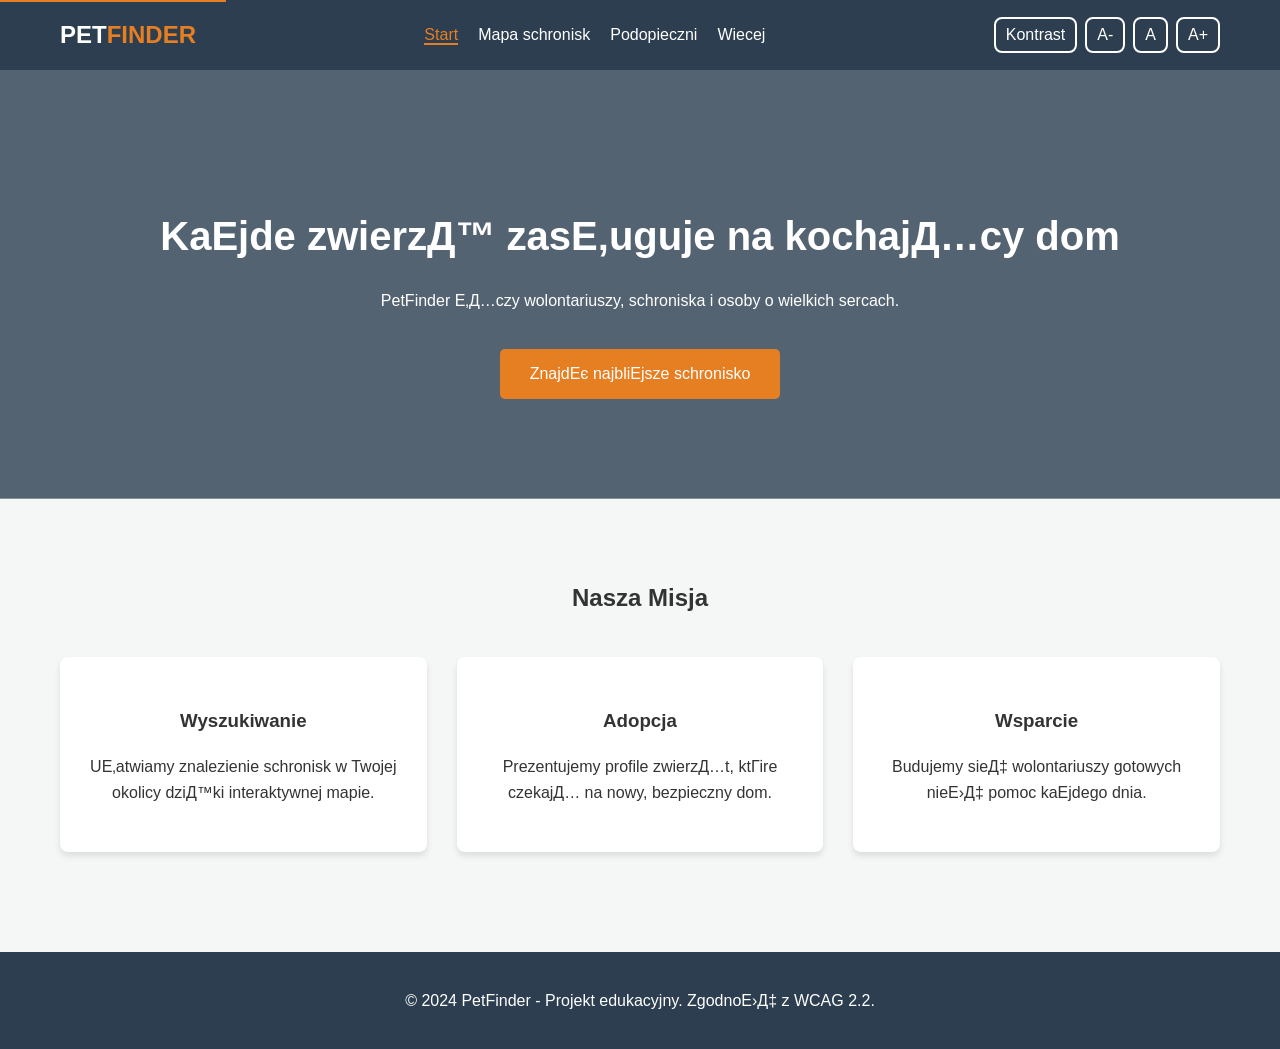
<file: index.html>
<!DOCTYPE html>
<html lang="pl">
<head>
    <meta charset="UTF-8">
    <meta name="viewport" content="width=device-width, initial-scale=1.0">
    <title>PetFinder - Pomagamy zwierzД™tom znaleЕєД‡ dom</title>
    <link rel="stylesheet" href="style.css">
</head>
<body>

    <a href="#main-content" class="skip-link">PrzejdЕє do treЕ›ci gЕ‚Гіwnej</a>

    <header class="site-header">
        <div class="container">
            <div class="logo">Pet<span>Finder</span></div>
            <button class="nav-toggle" type="button" aria-controls="site-menu" aria-expanded="false">
                <span class="sr-only">Toggle menu</span>
                <span class="bars" aria-hidden="true">
                    <span class="bar"></span>
                    <span class="bar"></span>
                    <span class="bar"></span>
                </span>
            </button>
            <nav class="main-nav" aria-label="Menu gЕ‚Гіwne">
                <ul id="site-menu" class="menu">
                    <li><a href="index.html" aria-current="page">Start</a></li>
                    <li><a href="map.html">Mapa schronisk</a></li>
                    <li><a href="pets.html">Podopieczni</a></li>
                    <li class="dropdown">
                        <button class="dropdown-toggle" type="button" aria-expanded="false" aria-controls="submenu-more">Wiecej</button>
                        <ul class="submenu" id="submenu-more">
                            <li><a href="video.html">Wideo</a></li>
                            <li><a href="contact.html">Kontakt</a></li>
                        </ul>
                    </li>
                </ul>
            </nav>
            <div class="a11y-controls" aria-label="Accessibility settings">
                <button class="a11y-btn" type="button" id="contrast-toggle" aria-pressed="false" aria-label="Toggle high contrast mode">Kontrast</button>
                <button class="a11y-btn" type="button" id="text-decrease" aria-label="Decrease text size">A-</button>
                <button class="a11y-btn" type="button" id="text-reset" aria-label="Reset text size">A</button>
                <button class="a11y-btn" type="button" id="text-increase" aria-label="Increase text size">A+</button>
            </div>
        </div>
    </header>

    <main id="main-content">
        <section class="hero">
            <div class="container">
                <h1>KaЕјde zwierzД™ zasЕ‚uguje na kochajД…cy dom</h1>
                <p>PetFinder Е‚Д…czy wolontariuszy, schroniska i osoby o wielkich sercach.</p>
                <a href="map.html" class="btn">ZnajdЕє najbliЕјsze schronisko</a>
            </div>
        </section>

        <section class="mission">
            <div class="container">
                <h2>Nasza Misja</h2>
                <div class="mission-grid">
                    <div class="mission-item">
                        <h3>Wyszukiwanie</h3>
                        <p>UЕ‚atwiamy znalezienie schronisk w Twojej okolicy dziД™ki interaktywnej mapie.</p>
                    </div>
                    <div class="mission-item">
                        <h3>Adopcja</h3>
                        <p>Prezentujemy profile zwierzД…t, ktГіre czekajД… na nowy, bezpieczny dom.</p>
                    </div>
                    <div class="mission-item">
                        <h3>Wsparcie</h3>
                        <p>Budujemy sieД‡ wolontariuszy gotowych nieЕ›Д‡ pomoc kaЕјdego dnia.</p>
                    </div>
                </div>
            </div>
        </section>
    </main>

    <footer>
        <div class="container">
            <p>&copy; 2024 PetFinder - Projekt edukacyjny. ZgodnoЕ›Д‡ z WCAG 2.2.</p>
        </div>
    </footer>

    <script src="script.js"></script>
</body>
</html>
</file>
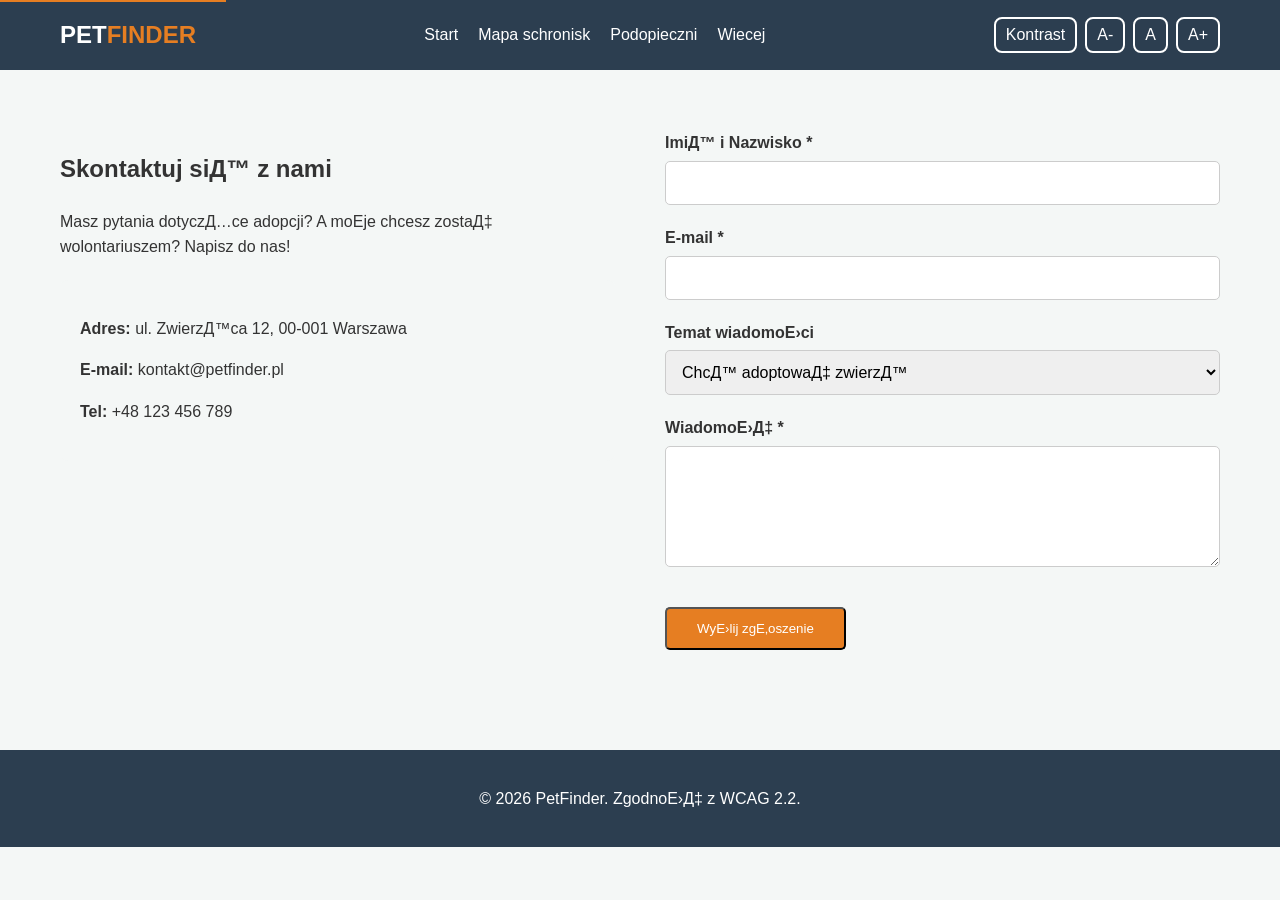
<file: contact.html>
<!DOCTYPE html>
<html lang="pl">
<head>
    <meta charset="UTF-8">
    <meta name="viewport" content="width=device-width, initial-scale=1.0">
    <title>Kontakt - PetFinder</title>
    <link rel="stylesheet" href="style.css">
</head>
<body>

    <a href="#main-content" class="skip-link">PrzejdЕє do treЕ›ci gЕ‚Гіwnej</a>

    <header class="site-header">
        <div class="container">
            <div class="logo">Pet<span>Finder</span></div>
            <button class="nav-toggle" type="button" aria-controls="site-menu" aria-expanded="false">
                <span class="sr-only">Toggle menu</span>
                <span class="bars" aria-hidden="true">
                    <span class="bar"></span>
                    <span class="bar"></span>
                    <span class="bar"></span>
                </span>
            </button>
            <nav class="main-nav" aria-label="Menu gЕ‚Гіwne">
                <ul id="site-menu" class="menu">
                    <li><a href="index.html">Start</a></li>
                    <li><a href="map.html">Mapa schronisk</a></li>
                    <li><a href="pets.html">Podopieczni</a></li>
                    <li class="dropdown">
                        <button class="dropdown-toggle" type="button" aria-expanded="false" aria-controls="submenu-more">Wiecej</button>
                        <ul class="submenu" id="submenu-more">
                            <li><a href="video.html">Wideo</a></li>
                            <li><a href="contact.html" aria-current="page">Kontakt</a></li>
                        </ul>
                    </li>
                </ul>
            </nav>
            <div class="a11y-controls" aria-label="Accessibility settings">
                <button class="a11y-btn" type="button" id="contrast-toggle" aria-pressed="false" aria-label="Toggle high contrast mode">Kontrast</button>
                <button class="a11y-btn" type="button" id="text-decrease" aria-label="Decrease text size">A-</button>
                <button class="a11y-btn" type="button" id="text-reset" aria-label="Reset text size">A</button>
                <button class="a11y-btn" type="button" id="text-increase" aria-label="Increase text size">A+</button>
            </div>
        </div>
    </header>

    <main id="main-content" class="container">
        <section class="contact-section">
            <div class="contact-info">
                <h1>Skontaktuj siД™ z nami</h1>
                <p>Masz pytania dotyczД…ce adopcji? A moЕјe chcesz zostaД‡ wolontariuszem? Napisz do nas!</p>
                
                <div class="info-box">
                    <p><strong>Adres:</strong> ul. ZwierzД™ca 12, 00-001 Warszawa</p>
                    <p><strong>E-mail:</strong> kontakt@petfinder.pl</p>
                    <p><strong>Tel:</strong> +48 123 456 789</p>
                </div>
            </div>

            <div class="form-container">
                <form id="contact-form" novalidate>
                    <div class="form-group">
                        <label for="name">ImiД™ i Nazwisko *</label>
                        <input type="text" id="name" name="name" required aria-required="true">
                        <span class="error-msg" id="name-error">To pole jest wymagane</span>
                    </div>

                    <div class="form-group">
                        <label for="email">E-mail *</label>
                        <input type="email" id="email" name="email" required aria-required="true">
                        <span class="error-msg" id="email-error">WprowadЕє poprawny adres e-mail</span>
                    </div>

                    <div class="form-group">
                        <label for="subject">Temat wiadomoЕ›ci</label>
                        <select id="subject" name="subject">
                            <option value="adopcja">ChcД™ adoptowaД‡ zwierzД™</option>
                            <option value="wolontariat">ChcД™ zostaД‡ wolontariuszem</option>
                            <option value="inne">Inne zapytanie</option>
                        </select>
                    </div>

                    <div class="form-group">
                        <label for="message">WiadomoЕ›Д‡ *</label>
                        <textarea id="message" name="message" rows="5" required aria-required="true"></textarea>
                        <span class="error-msg" id="message-error">Wpisz treЕ›Д‡ wiadomoЕ›ci</span>
                    </div>

                    <button type="submit" class="btn">WyЕ›lij zgЕ‚oszenie</button>
                    <p id="form-success" class="success-msg" role="alert">DziД™kujemy! Twoja wiadomoЕ›Д‡ zostaЕ‚a wysЕ‚ana.</p>
                </form>
            </div>
        </section>
    </main>

    <footer>
        <div class="container">
            <p>&copy; 2026 PetFinder. ZgodnoЕ›Д‡ z WCAG 2.2.</p>
        </div>
    </footer>

    <script src="script.js"></script>
</body>
</html>
</file>
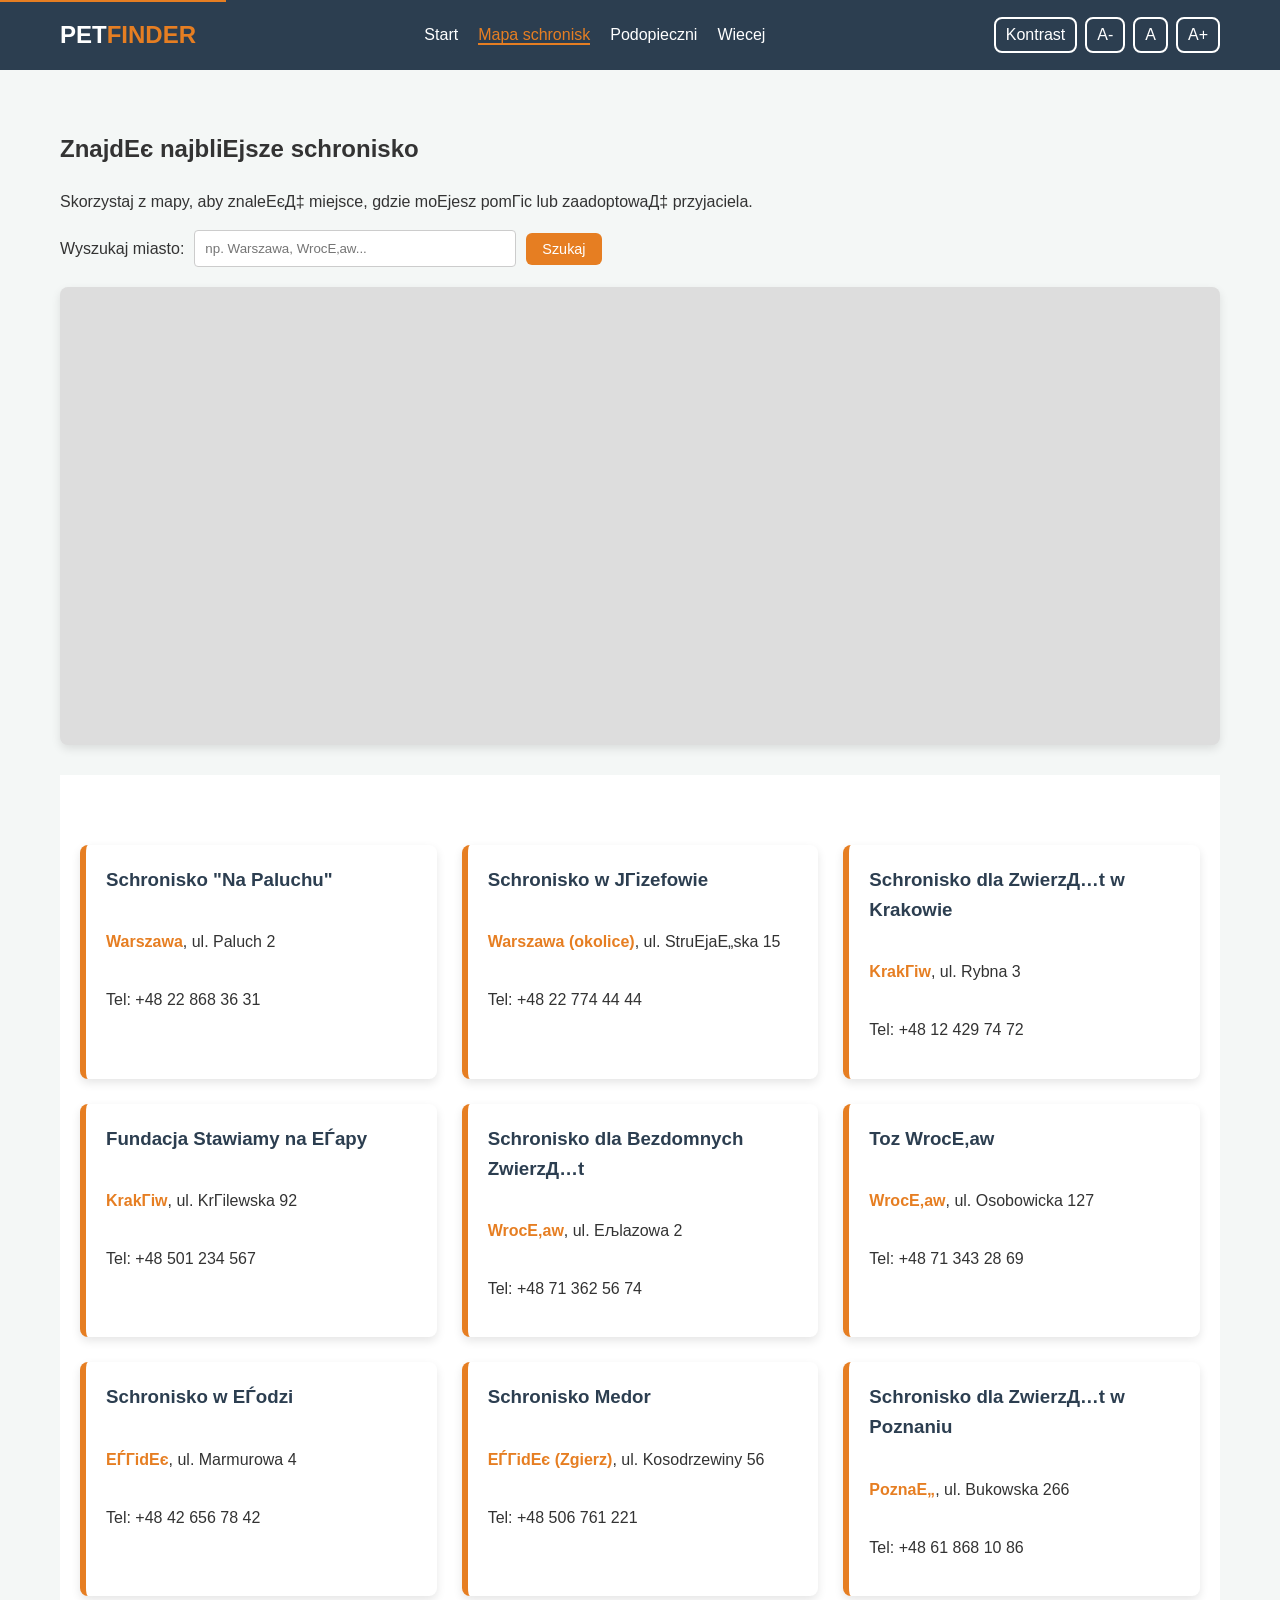
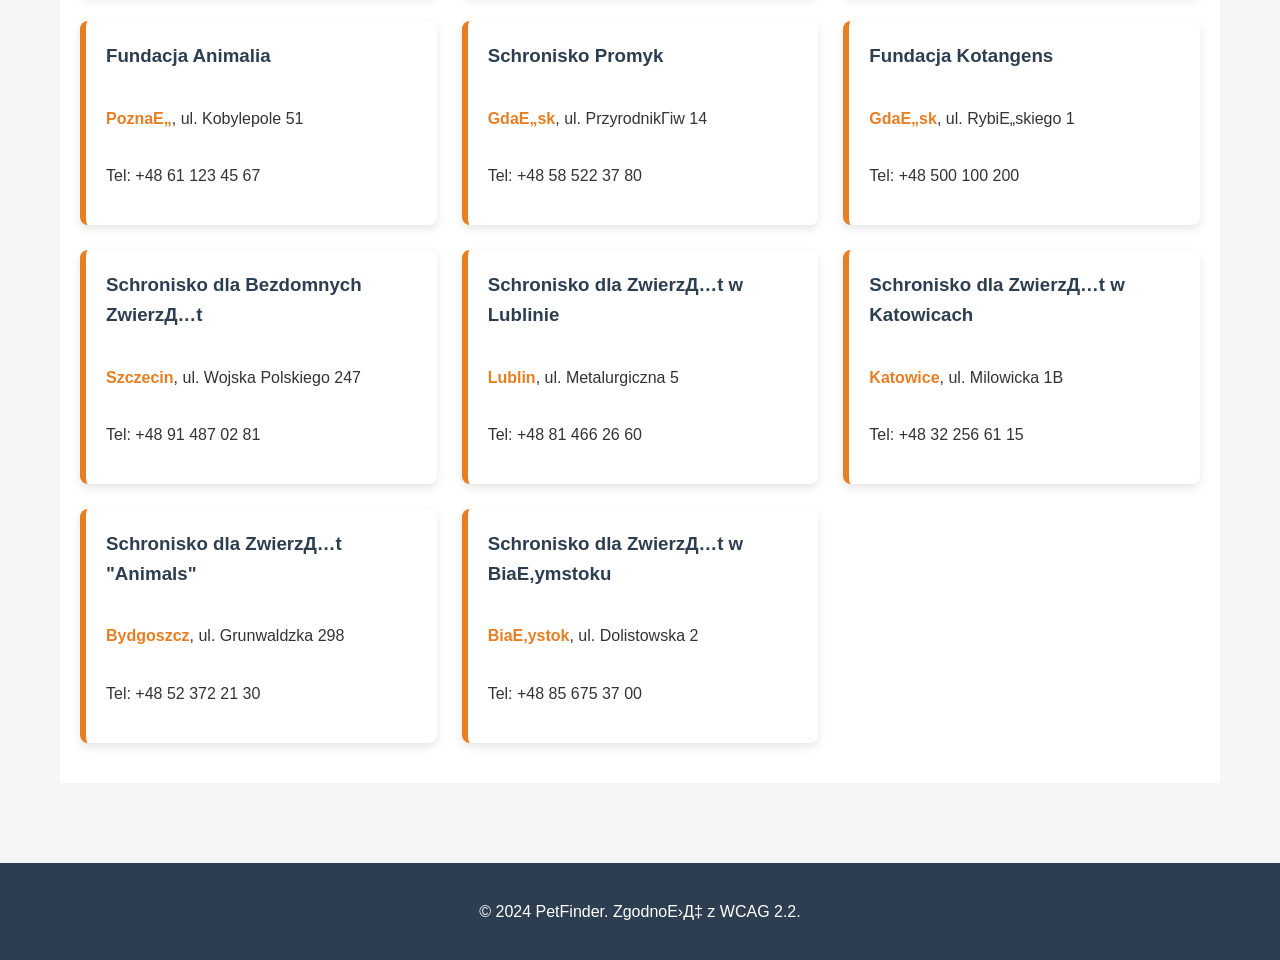
<file: map.html>
<!DOCTYPE html>
<html lang="pl">
<head>
    <meta charset="UTF-8">
    <meta name="viewport" content="width=device-width, initial-scale=1.0">
    <title>Mapa Schronisk - PetFinder</title>
    <link rel="stylesheet" href="style.css">
</head>
<body>

    <a href="#main-content" class="skip-link">PrzejdЕє do treЕ›ci gЕ‚Гіwnej</a>

    <header class="site-header">
        <div class="container">
            <div class="logo">Pet<span>Finder</span></div>
            <button class="nav-toggle" type="button" aria-controls="site-menu" aria-expanded="false">
                <span class="sr-only">Toggle menu</span>
                <span class="bars" aria-hidden="true">
                    <span class="bar"></span>
                    <span class="bar"></span>
                    <span class="bar"></span>
                </span>
            </button>
            <nav class="main-nav" aria-label="Menu gЕ‚Гіwne">
                <ul id="site-menu" class="menu">
                    <li><a href="index.html">Start</a></li>
                    <li><a href="map.html" aria-current="page">Mapa schronisk</a></li>
                    <li><a href="pets.html">Podopieczni</a></li>
                    <li class="dropdown">
                        <button class="dropdown-toggle" type="button" aria-expanded="false" aria-controls="submenu-more">Wiecej</button>
                        <ul class="submenu" id="submenu-more">
                            <li><a href="video.html">Wideo</a></li>
                            <li><a href="contact.html">Kontakt</a></li>
                        </ul>
                    </li>
                </ul>
            </nav>
            <div class="a11y-controls" aria-label="Accessibility settings">
                <button class="a11y-btn" type="button" id="contrast-toggle" aria-pressed="false" aria-label="Toggle high contrast mode">Kontrast</button>
                <button class="a11y-btn" type="button" id="text-decrease" aria-label="Decrease text size">A-</button>
                <button class="a11y-btn" type="button" id="text-reset" aria-label="Reset text size">A</button>
                <button class="a11y-btn" type="button" id="text-increase" aria-label="Increase text size">A+</button>
            </div>
        </div>
    </header>

    <main id="main-content">
        <section class="map-section">
            <div class="container">
                <h1>ZnajdЕє najbliЕјsze schronisko</h1>
                <p>Skorzystaj z mapy, aby znaleЕєД‡ miejsce, gdzie moЕјesz pomГіc lub zaadoptowaД‡ przyjaciela.</p>
                
                <div class="search-box">
                    <label for="city-search">Wyszukaj miasto:</label>
                    <input type="text" id="city-search" placeholder="np. Warszawa, WrocЕ‚aw...">
                    <button class="btn-small" type="button" id="city-search-btn">Szukaj</button>
                </div>

                <div class="map-container">
    <iframe 
        id="main-map"
        title="Mapa z lokalizacjami schronisk"
        src="https://maps.google.com/maps?q=Warszawa&t=&z=13&ie=UTF8&iwloc=&output=embed" 
        width="100%" 
        height="450" 
        style="border:0;" 
        allowfullscreen="" 
        loading="lazy">
    </iframe>
</div>

<div class="grid-list">
    <section class="shelter-list">
    <div class="container">
        
        
        <div class="grid-list">
            <div class="shelter-item" data-address="ul. Paluch 2, Warszawa">
                <h3>Schronisko "Na Paluchu"</h3>
                <p><strong>Warszawa</strong>, ul. Paluch 2</p>
                <p>Tel: +48 22 868 36 31</p>
            </div>
            <div class="shelter-item" data-address="ul. StruЕјaЕ„ska 15, JГіzefГіw k. Legionowa">
                <h3>Schronisko w JГіzefowie</h3>
                <p><strong>Warszawa (okolice)</strong>, ul. StruЕјaЕ„ska 15</p>
                <p>Tel: +48 22 774 44 44</p>
            </div>

            <div class="shelter-item" data-address="ul. Rybna 3, KrakГіw">
                <h3>Schronisko dla ZwierzД…t w Krakowie</h3>
                <p><strong>KrakГіw</strong>, ul. Rybna 3</p>
                <p>Tel: +48 12 429 74 72</p>
            </div>
            <div class="shelter-item" data-address="ul. KrГіlewska 92, KrakГіw">
                <h3>Fundacja Stawiamy na ЕЃapy</h3>
                <p><strong>KrakГіw</strong>, ul. KrГіlewska 92</p>
                <p>Tel: +48 501 234 567</p>
            </div>

            <div class="shelter-item" data-address="ul. Ељlazowa 2, WrocЕ‚aw">
                <h3>Schronisko dla Bezdomnych ZwierzД…t</h3>
                <p><strong>WrocЕ‚aw</strong>, ul. Ељlazowa 2</p>
                <p>Tel: +48 71 362 56 74</p>
            </div>
            <div class="shelter-item" data-address="ul. Osobowicka 127, WrocЕ‚aw">
                <h3>Toz WrocЕ‚aw</h3>
                <p><strong>WrocЕ‚aw</strong>, ul. Osobowicka 127</p>
                <p>Tel: +48 71 343 28 69</p>
            </div>

            <div class="shelter-item" data-address="ul. Marmurowa 4, ЕЃГіdЕє">
                <h3>Schronisko w ЕЃodzi</h3>
                <p><strong>ЕЃГіdЕє</strong>, ul. Marmurowa 4</p>
                <p>Tel: +48 42 656 78 42</p>
            </div>
            <div class="shelter-item" data-address="ul. Kosodrzewiny 56, ЕЃГіdЕє">
                <h3>Schronisko Medor</h3>
                <p><strong>ЕЃГіdЕє (Zgierz)</strong>, ul. Kosodrzewiny 56</p>
                <p>Tel: +48 506 761 221</p>
            </div>

            <div class="shelter-item" data-address="ul. Bukowska 266, PoznaЕ„">
                <h3>Schronisko dla ZwierzД…t w Poznaniu</h3>
                <p><strong>PoznaЕ„</strong>, ul. Bukowska 266</p>
                <p>Tel: +48 61 868 10 86</p>
            </div>
            <div class="shelter-item" data-address="ul. Kobylepole 51, PoznaЕ„">
                <h3>Fundacja Animalia</h3>
                <p><strong>PoznaЕ„</strong>, ul. Kobylepole 51</p>
                <p>Tel: +48 61 123 45 67</p>
            </div>

            <div class="shelter-item" data-address="ul. PrzyrodnikГіw 14, GdaЕ„sk">
                <h3>Schronisko Promyk</h3>
                <p><strong>GdaЕ„sk</strong>, ul. PrzyrodnikГіw 14</p>
                <p>Tel: +48 58 522 37 80</p>
            </div>
            <div class="shelter-item" data-address="ul. RybiЕ„skiego 1, GdaЕ„sk">
                <h3>Fundacja Kotangens</h3>
                <p><strong>GdaЕ„sk</strong>, ul. RybiЕ„skiego 1</p>
                <p>Tel: +48 500 100 200</p>
            </div>
            <div class="shelter-item" data-address="ul. Wojska Polskiego 247, Szczecin">
                <h3>Schronisko dla Bezdomnych ZwierzД…t</h3>
                <p><strong>Szczecin</strong>, ul. Wojska Polskiego 247</p>
                <p>Tel: +48 91 487 02 81</p>
            </div>

            <div class="shelter-item" data-address="ul. Metalurgiczna 5, Lublin">
                <h3>Schronisko dla ZwierzД…t w Lublinie</h3>
                <p><strong>Lublin</strong>, ul. Metalurgiczna 5</p>
                <p>Tel: +48 81 466 26 60</p>
            </div>

            <div class="shelter-item" data-address="ul. Milowicka 1B, Katowice">
                <h3>Schronisko dla ZwierzД…t w Katowicach</h3>
                <p><strong>Katowice</strong>, ul. Milowicka 1B</p>
                <p>Tel: +48 32 256 61 15</p>
            </div>

            <div class="shelter-item" data-address="ul. Grunwaldzka 298, Bydgoszcz">
                <h3>Schronisko dla ZwierzД…t "Animals"</h3>
                <p><strong>Bydgoszcz</strong>, ul. Grunwaldzka 298</p>
                <p>Tel: +48 52 372 21 30</p>
            </div>

            <div class="shelter-item" data-address="ul. Dolistowska 2, BiaЕ‚ystok">
                <h3>Schronisko dla ZwierzД…t w BiaЕ‚ymstoku</h3>
                <p><strong>BiaЕ‚ystok</strong>, ul. Dolistowska 2</p>
                <p>Tel: +48 85 675 37 00</p>
            </div>
        </div>
    </div>
</section>
</div>
            </div>
        </section>
    </main>

    <footer>
        <div class="container">
            <p>&copy; 2024 PetFinder. ZgodnoЕ›Д‡ z WCAG 2.2.</p>
        </div>
    </footer>

<script src="script.js"></script>
</body>
</html>
</file>
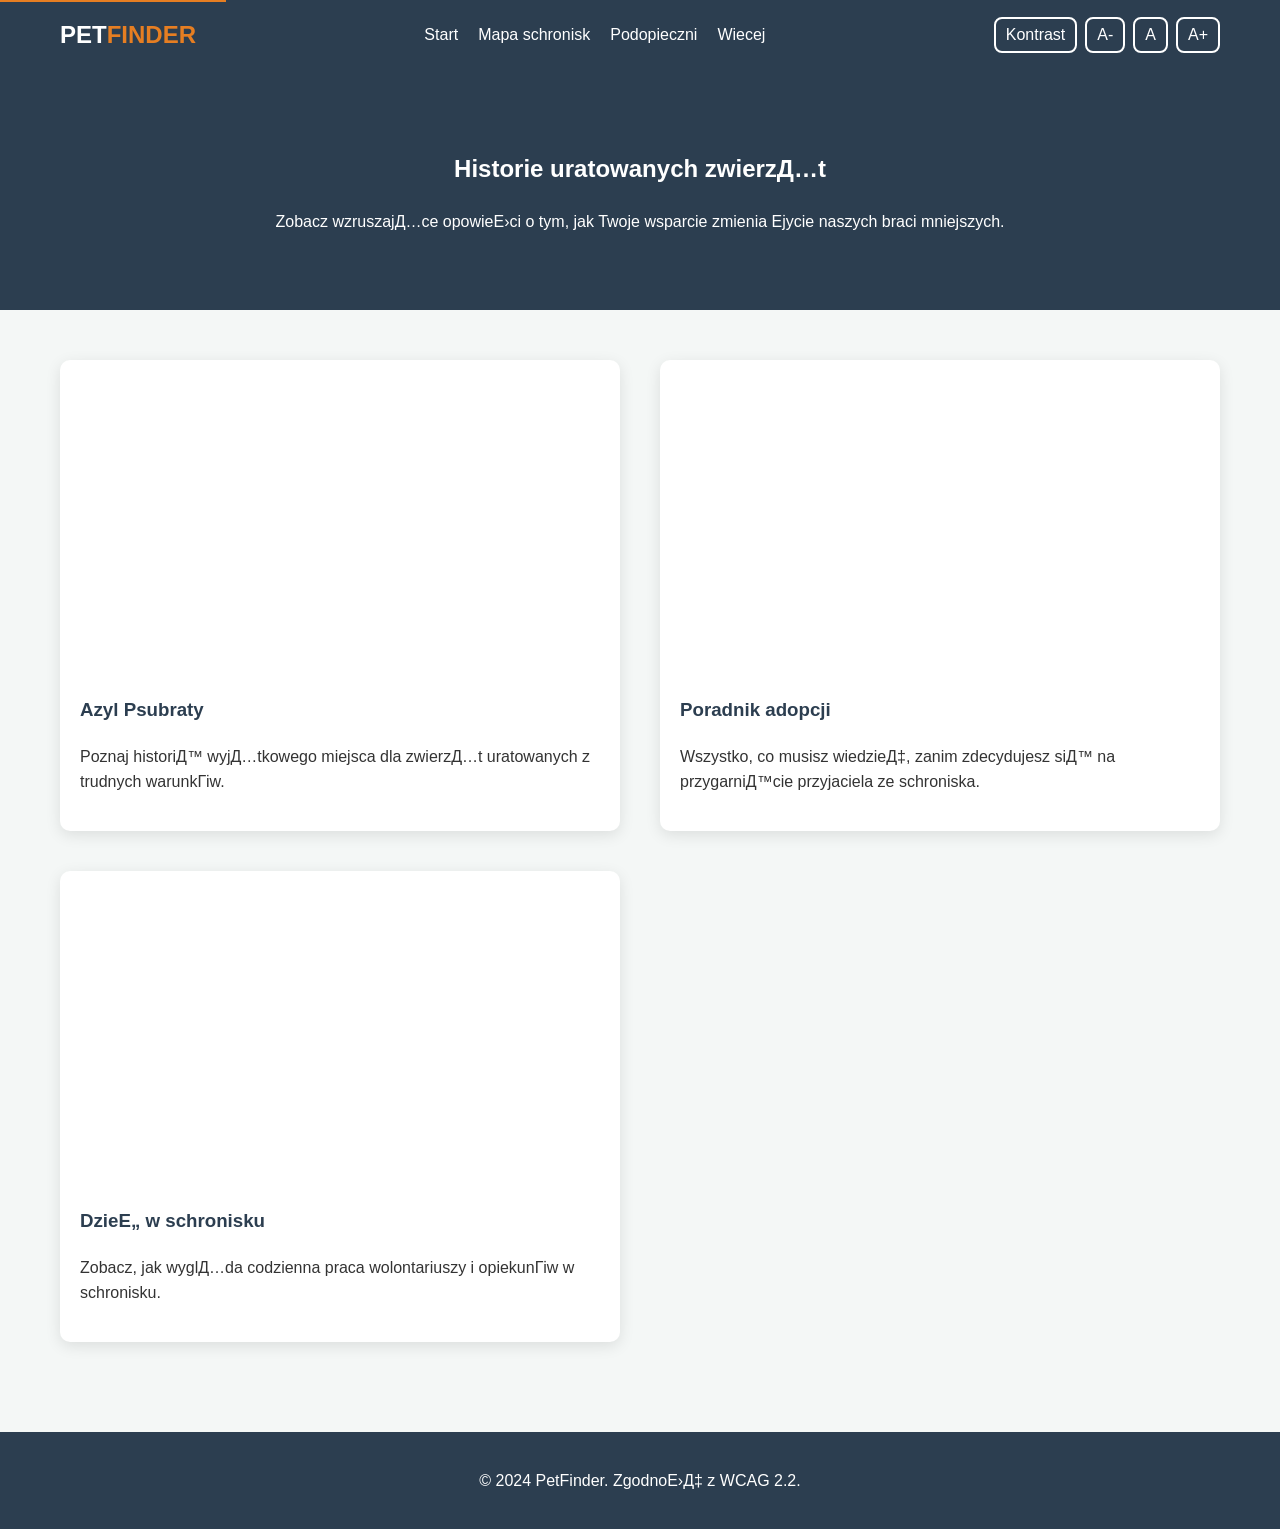
<file: video.html>
<!DOCTYPE html>
<html lang="pl">
<head>
    <meta charset="UTF-8">
    <meta name="viewport" content="width=device-width, initial-scale=1.0">
    <title>Wideo - Historie naszych zwierzД…t - PetFinder</title>
    <link rel="stylesheet" href="style.css">
</head>
<body>

    <a href="#main-content" class="skip-link">PrzejdЕє do treЕ›ci gЕ‚Гіwnej</a>

    <header class="site-header">
        <div class="container">
            <div class="logo">Pet<span>Finder</span></div>
            <button class="nav-toggle" type="button" aria-controls="site-menu" aria-expanded="false">
                <span class="sr-only">Toggle menu</span>
                <span class="bars" aria-hidden="true">
                    <span class="bar"></span>
                    <span class="bar"></span>
                    <span class="bar"></span>
                </span>
            </button>
            <nav class="main-nav" aria-label="Menu gЕ‚Гіwne">
                <ul id="site-menu" class="menu">
                    <li><a href="index.html">Start</a></li>
                    <li><a href="map.html">Mapa schronisk</a></li>
                    <li><a href="pets.html">Podopieczni</a></li>
                    <li class="dropdown">
                        <button class="dropdown-toggle" type="button" aria-expanded="false" aria-controls="submenu-more">Wiecej</button>
                        <ul class="submenu" id="submenu-more">
                            <li><a href="video.html" aria-current="page">Wideo</a></li>
                            <li><a href="contact.html">Kontakt</a></li>
                        </ul>
                    </li>
                </ul>
            </nav>
            <div class="a11y-controls" aria-label="Accessibility settings">
                <button class="a11y-btn" type="button" id="contrast-toggle" aria-pressed="false" aria-label="Toggle high contrast mode">Kontrast</button>
                <button class="a11y-btn" type="button" id="text-decrease" aria-label="Decrease text size">A-</button>
                <button class="a11y-btn" type="button" id="text-reset" aria-label="Reset text size">A</button>
                <button class="a11y-btn" type="button" id="text-increase" aria-label="Increase text size">A+</button>
            </div>
        </div>
    </header>

    <main id="main-content">
        <section class="video-hero">
            <div class="container">
                <h1>Historie uratowanych zwierzД…t</h1>
                <p>Zobacz wzruszajД…ce opowieЕ›ci o tym, jak Twoje wsparcie zmienia Ејycie naszych braci mniejszych.</p>
            </div>
        </section>

        <section class="video-gallery">
            <div class="container">
                <div class="video-grid">
                    
                    <article class="video-item">
                        <div class="iframe-container">
                            <iframe 
                                src="https://www.youtube.com/embed/G1PWDMBiMNk" 
                                title="Historia azylu Psubraty - uratowane zwierzД™ta" 
                                frameborder="0" 
                                allow="accelerometer; autoplay; clipboard-write; encrypted-media; gyroscope; picture-in-picture" 
                                allowfullscreen>
                            </iframe>
                        </div>
                        <div class="video-info">
                            <h3>Azyl Psubraty</h3>
                            <p>Poznaj historiД™ wyjД…tkowego miejsca dla zwierzД…t uratowanych z trudnych warunkГіw.</p>
                        </div>
                    </article>

                    <article class="video-item">
                        <div class="iframe-container">
                            <iframe 
                                src="https://www.youtube.com/embed/TFSuu8EPlS8" 
                                title="Jak adoptowaД‡ psa ze schroniska?" 
                                frameborder="0" 
                                allow="accelerometer; autoplay; clipboard-write; encrypted-media; gyroscope; picture-in-picture" 
                                allowfullscreen>
                            </iframe>
                        </div>
                        <div class="video-info">
                            <h3>Poradnik adopcji</h3>
                            <p>Wszystko, co musisz wiedzieД‡, zanim zdecydujesz siД™ na przygarniД™cie przyjaciela ze schroniska.</p>
                        </div>
                    </article>

                    <article class="video-item">
                        <div class="iframe-container">
                            <iframe 
                                src="https://www.youtube.com/embed/KH2xyj9e_4s" 
                                title="Praca w schronisku dla zwierzД…t" 
                                frameborder="0" 
                                allow="accelerometer; autoplay; clipboard-write; encrypted-media; gyroscope; picture-in-picture" 
                                allowfullscreen>
                            </iframe>
                        </div>
                        <div class="video-info">
                            <h3>DzieЕ„ w schronisku</h3>
                            <p>Zobacz, jak wyglД…da codzienna praca wolontariuszy i opiekunГіw w schronisku.</p>
                        </div>
                    </article>

                </div>
            </div>
        </section>
    </main>

    <footer>
        <div class="container">
            <p>&copy; 2024 PetFinder. ZgodnoЕ›Д‡ z WCAG 2.2.</p>
        </div>
    </footer>

    <script src="script.js"></script>
</body>
</html>
</file>
<file: style.css>
:root {
    --primary-color: #2c3e50;
    --accent-color: #e67e22;
    --text-color: #333;
    --bg-light: #f4f7f6;
    --white: #ffffff;
    --header-fg: var(--white);
    --font-scale: 1;
    --highlight-bg: #fff3e0;
}

html {
    font-size: calc(100% * var(--font-scale));
}

body {
    font-family: 'Segoe UI', Tahoma, Geneva, Verdana, sans-serif;
    line-height: 1.6;
    margin: 0;
    color: var(--text-color);
    background-color: var(--bg-light);
}

/* High contrast theme */
html[data-theme="contrast"] {
    --primary-color: #000000;
    --accent-color: #ffd800;
    --text-color: #ffd800;
    --bg-light: #000000;
    --white: #000000;
    --header-fg: #ffd800;
    --highlight-bg: #000000;
}

html[data-theme="contrast"] * {
    box-shadow: none !important;
}

.container {
    max-width: 1200px;
    margin: 0 auto;
    padding: 0 20px;
    width: 100%;
    box-sizing: border-box;
}

.skip-link {
    position: absolute;
    top: -40px;
    left: 0;
    background: var(--accent-color);
    color: white;
    padding: 8px;
    z-index: 100;
}

.skip-link:focus { 
    top: 0; 
}

header {
    background: var(--primary-color);
    color: var(--header-fg);
    padding: 1rem 0;
}

header .container {
    display: flex;
    justify-content: space-between;
    align-items: center;
    flex-wrap: wrap;
    gap: 12px;
}

.logo {
    font-size: 1.5rem;
    font-weight: bold;
    text-transform: uppercase;
}

.logo span { 
    color: var(--accent-color); 
}

.main-nav .menu {
    display: flex;
    list-style: none;
    gap: 20px;
    padding-left: 0;
    margin: 0;
}

.main-nav a,
.main-nav .dropdown-toggle {
    color: var(--header-fg);
    text-decoration: none;
    font-weight: 500;
}

.main-nav a:hover,
.main-nav a[aria-current="page"],
.main-nav .dropdown-toggle:hover,
.main-nav .dropdown-toggle[aria-expanded="true"] {
    color: var(--accent-color);
    border-bottom: 2px solid var(--accent-color);
}

.nav-toggle {
    display: none;
    appearance: none;
    background: transparent;
    border: 2px solid var(--header-fg);
    border-radius: 10px;
    padding: 10px 12px;
    cursor: pointer;
    color: var(--header-fg);
}

.nav-toggle:hover {
    border-color: var(--accent-color);
    color: var(--accent-color);
}

.nav-toggle:focus-visible {
    outline: 3px solid var(--accent-color);
    outline-offset: 2px;
}

.nav-toggle .bars {
    display: grid;
    gap: 4px;
}

.nav-toggle .bar {
    width: 22px;
    height: 2px;
    background: currentColor;
    border-radius: 2px;
}

.sr-only {
    position: absolute;
    width: 1px;
    height: 1px;
    padding: 0;
    margin: -1px;
    overflow: hidden;
    clip: rect(0, 0, 0, 0);
    white-space: nowrap;
    border: 0;
}

.main-nav .dropdown {
    position: relative;
}

.main-nav .dropdown-toggle {
    appearance: none;
    background: transparent;
    border: 0;
    padding: 0;
    cursor: pointer;
    font: inherit;
}

.main-nav .submenu {
    display: none;
    position: absolute;
    top: calc(100% + 10px);
    left: 0;
    min-width: 210px;
    list-style: none;
    padding: 10px;
    margin: 0;
    border-radius: 12px;
    background: var(--primary-color);
    border: 1px solid rgba(255, 255, 255, 0.15);
    box-shadow: 0 10px 18px rgba(0,0,0,0.25);
    z-index: 20;
}

.main-nav .submenu a {
    display: block;
    padding: 10px 12px;
    border-radius: 10px;
}

.main-nav .submenu a:hover,
.main-nav .submenu a:focus-visible {
    background: rgba(255, 255, 255, 0.08);
    border-bottom: 0;
}

.main-nav .dropdown:hover > .submenu,
.main-nav .dropdown:focus-within > .submenu {
    display: block;
}

.a11y-controls {
    display: flex;
    gap: 8px;
    align-items: center;
    flex-wrap: wrap;
}

.a11y-btn {
    appearance: none;
    background: transparent;
    color: var(--header-fg);
    border: 2px solid var(--header-fg);
    border-radius: 8px;
    padding: 8px 10px;
    font: inherit;
    line-height: 1;
    cursor: pointer;
}

.a11y-btn:hover {
    border-color: var(--accent-color);
    color: var(--accent-color);
}

.a11y-btn:focus-visible {
    outline: 3px solid var(--accent-color);
    outline-offset: 2px;
}

@media (max-width: 800px) {
    header .container {
        justify-content: space-between;
    }

    .nav-toggle {
        display: inline-flex;
        align-items: center;
        justify-content: center;
    }

    .site-header .main-nav {
        display: none;
        width: 100%;
    }

    .site-header.nav-open .main-nav {
        display: block;
    }

    .main-nav .menu {
        flex-direction: column;
        gap: 0;
        margin-top: 12px;
        border-top: 1px solid rgba(255, 255, 255, 0.15);
    }

    .main-nav li {
        width: 100%;
    }

    .main-nav a,
    .main-nav .dropdown-toggle {
        display: block;
        width: 100%;
        padding: 12px 0;
        border-bottom: 1px solid rgba(255, 255, 255, 0.12);
        border-radius: 0;
        text-align: left;
    }

    .main-nav a:hover,
    .main-nav a[aria-current="page"],
    .main-nav .dropdown-toggle:hover,
    .main-nav .dropdown-toggle[aria-expanded="true"] {
        border-bottom-color: rgba(255, 255, 255, 0.12);
    }

    .main-nav .submenu {
        position: static;
        box-shadow: none;
        border: 0;
        padding: 0 0 0 14px;
        margin: 0;
    }

    .main-nav .dropdown:hover > .submenu,
    .main-nav .dropdown:focus-within > .submenu {
        display: none;
    }

    .main-nav .dropdown.open > .submenu {
        display: block;
    }
}

.hero {
    background: linear-gradient(rgba(44, 62, 80, 0.8), rgba(44, 62, 80, 0.8)), 
                url('https://images.unsplash.com/photo-1450778869180-41d0601e046e?auto=format&fit=crop&w=1200&q=80');
    background-size: cover;
    background-position: center;
    color: var(--white);
    padding: 100px 0;
    text-align: center;
}

.hero h1 { 
    font-size: 2.5rem; 
    margin-bottom: 20px; 
}

.btn {
    display: inline-block;
    background: var(--accent-color);
    color: var(--white);
    padding: 12px 30px;
    text-decoration: none;
    border-radius: 5px;
    margin-top: 20px;
}

.mission { 
    padding: 60px 0; 
    text-align: center; 
}

.mission-grid {
    display: grid;
    grid-template-columns: repeat(auto-fit, minmax(250px, 1fr));
    gap: 30px;
    margin-top: 40px;
}

.mission-item {
    background: var(--white);
    padding: 30px;
    border-radius: 8px;
    box-shadow: 0 4px 6px rgba(0,0,0,0.1);
}

html[data-theme="contrast"] .mission-item,
html[data-theme="contrast"] .pet-card,
html[data-theme="contrast"] .video-item,
html[data-theme="contrast"] .shelter-item,
html[data-theme="contrast"] .info-box,
html[data-theme="contrast"] .map-container {
    border: 2px solid var(--accent-color);
}

html[data-theme="contrast"] a {
    color: var(--accent-color);
}

html[data-theme="contrast"] .btn,
html[data-theme="contrast"] .btn-small {
    color: #000;
}

footer {
    background: var(--primary-color);
    color: var(--white);
    text-align: center;
    padding: 20px 0;
    margin-top: 40px;
}

.map-section {
    padding: 40px 0;
}

.search-box {
    margin-bottom: 20px;
    display: flex;
    align-items: center;
    gap: 10px;
    flex-wrap: wrap;
}

.search-box input {
    padding: 10px;
    border: 1px solid #ccc;
    border-radius: 4px;
    width: 300px;
    max-width: 100%;
}

.btn-small {
    background: var(--primary-color);
    color: white;
    padding: 10px 20px;
    border: none;
    border-radius: 4px;
    cursor: pointer;
}

.map-container {
    background: #ddd;
    border-radius: 8px;
    overflow: hidden;
    box-shadow: 0 4px 10px rgba(0,0,0,0.1);
}

.shelter-list {
    background: #fff;
    padding: 40px 0;
}

.grid-list {
    display: grid;
    grid-template-columns: repeat(auto-fit, minmax(300px, 1fr)); 
    gap: 25px;
    width: 100%; 
    margin-top: 30px;
}

.shelter-item {
    border-left: 4px solid var(--accent-color);
    padding-left: 15px;
    background: var(--bg-light);
    padding: 20px;
    border-radius: 4px;
}

@media (max-width: 600px) {
    .grid-list {
        grid-template-columns: 1fr;
    }
    .search-box {
        flex-direction: column;
        align-items: flex-start;
    }
    .search-box input {
        width: 100%;
    }
}

.shelter-item {
    background: #ffffff;
    padding: 20px;
    border-radius: 8px;
    border-left: 6px solid var(--accent-color);
    box-shadow: 0 4px 10px rgba(0,0,0,0.1);
    cursor: pointer;
    transition: all 0.3s ease;
    display: flex;
    flex-direction: column;
}

.shelter-item:hover {
    transform: translateY(-3px);
    box-shadow: 0 6px 15px rgba(0,0,0,0.15);
}

.active-shelter {
    border: 2px solid var(--accent-color) !important;
    background-color: var(--highlight-bg) !important;
}

.shelter-item.search-match {
    border: 2px solid var(--accent-color) !important;
    background-color: var(--highlight-bg) !important;
}

.shelter-item h3 {
    margin-top: 0;
    color: var(--primary-color);
}

.shelter-item p strong {
    color: var(--accent-color);
}

.pets-hero {
    background: #ecf0f1;
    padding: 60px 0;
    text-align: center;
}

.pets-gallery {
    padding: 50px 0;
}

.pets-grid {
    display: grid;
    grid-template-columns: repeat(auto-fill, minmax(280px, 1fr));
    gap: 30px;
}

.pet-card {
    background: #fff;
    border-radius: 12px;
    overflow: hidden;
    box-shadow: 0 4px 15px rgba(0,0,0,0.1);
    transition: transform 0.3s ease;
    display: flex;
    flex-direction: column;
}

.pet-card:hover {
    transform: translateY(-10px);
}

.pet-image img {
    width: 100%;
    height: 250px;
    object-fit: cover; 
    display: block;
}

.pet-content {
    padding: 20px;
    flex-grow: 1;
    display: flex;
    flex-direction: column;
}

.pet-content h3 {
    margin: 0 0 10px 0;
    color: var(--primary-color);
    font-size: 1.5rem;
}

.pet-content p {
    font-size: 0.95rem;
    color: #666;
    margin-bottom: 20px;
    flex-grow: 1;
}

.pet-footer {
    display: flex;
    justify-content: space-between;
    align-items: center;
    border-top: 1px solid #eee;
    padding-top: 15px;
}

.pet-tag {
    background: #e0e7ff;
    color: #4338ca;
    padding: 4px 12px;
    border-radius: 20px;
    font-size: 0.8rem;
    font-weight: bold;
}

.btn-small {
    background: var(--accent-color);
    color: white;
    text-decoration: none;
    padding: 8px 16px;
    border-radius: 6px;
    font-size: 0.9rem;
    transition: background 0.3s;
}

.btn-small:hover {
    background: #d35400;
}

.video-hero {
    background: #2c3e50;
    color: white;
    padding: 60px 0;
    text-align: center;
}

.video-gallery {
    padding: 50px 0;
}

.video-grid {
    display: grid;
    grid-template-columns: repeat(auto-fit, minmax(450px, 1fr)); 
    gap: 40px;
}

@media (max-width: 500px) {
    header {
        padding: 0.75rem 0;
    }

    .a11y-controls {
        width: 100%;
        justify-content: flex-start;
    }

    .nav-toggle {
        padding: 8px 10px;
        border-radius: 9px;
    }

    .video-grid {
        grid-template-columns: 1fr; 
    }
}

.video-item {
    background: white;
    border-radius: 10px;
    overflow: hidden;
    box-shadow: 0 4px 15px rgba(0,0,0,0.1);
}

.iframe-container {
    position: relative;
    width: 100%;
    padding-bottom: 56.25%; 
    height: 0;
}

.iframe-container iframe {
    position: absolute;
    top: 0;
    left: 0;
    width: 100%;
    height: 100%;
    border: 0;
}

.video-info {
    padding: 20px;
}

.video-info h3 {
    margin-top: 0;
    color: var(--primary-color);
}

.contact-section {
    display: grid;
    grid-template-columns: 1fr 1fr;
    gap: 50px;
    padding: 60px 0;
}

@media (max-width: 768px) {
    .contact-section { 
        grid-template-columns: 1fr; 
    }
}

.info-box {
    background: var(--bg-light);
    padding: 20px;
    border-radius: 8px;
    margin-top: 20px;
}

.form-group {
    margin-bottom: 20px;
    display: flex;
    flex-direction: column;
}

.form-group label {
    font-weight: bold;
    margin-bottom: 5px;
}

.form-group input, 
.form-group select, 
.form-group textarea {
    padding: 12px;
    border: 1px solid #ccc;
    border-radius: 5px;
    font-size: 1rem;
}

.form-group input:focus, 
.form-group textarea:focus {
    outline: 3px solid var(--accent-color);
    border-color: transparent;
}

.error-msg {
    color: #e74c3c;
    font-size: 0.85rem;
    display: none; 
    margin-top: 5px;
}

.success-msg {
    color: #27ae60;
    font-weight: bold;
    display: none;
    margin-top: 20px;
}

.invalid input, .invalid textarea {
    border-color: #e74c3c;
}

.invalid .error-msg {
    display: block;
}
</file>
